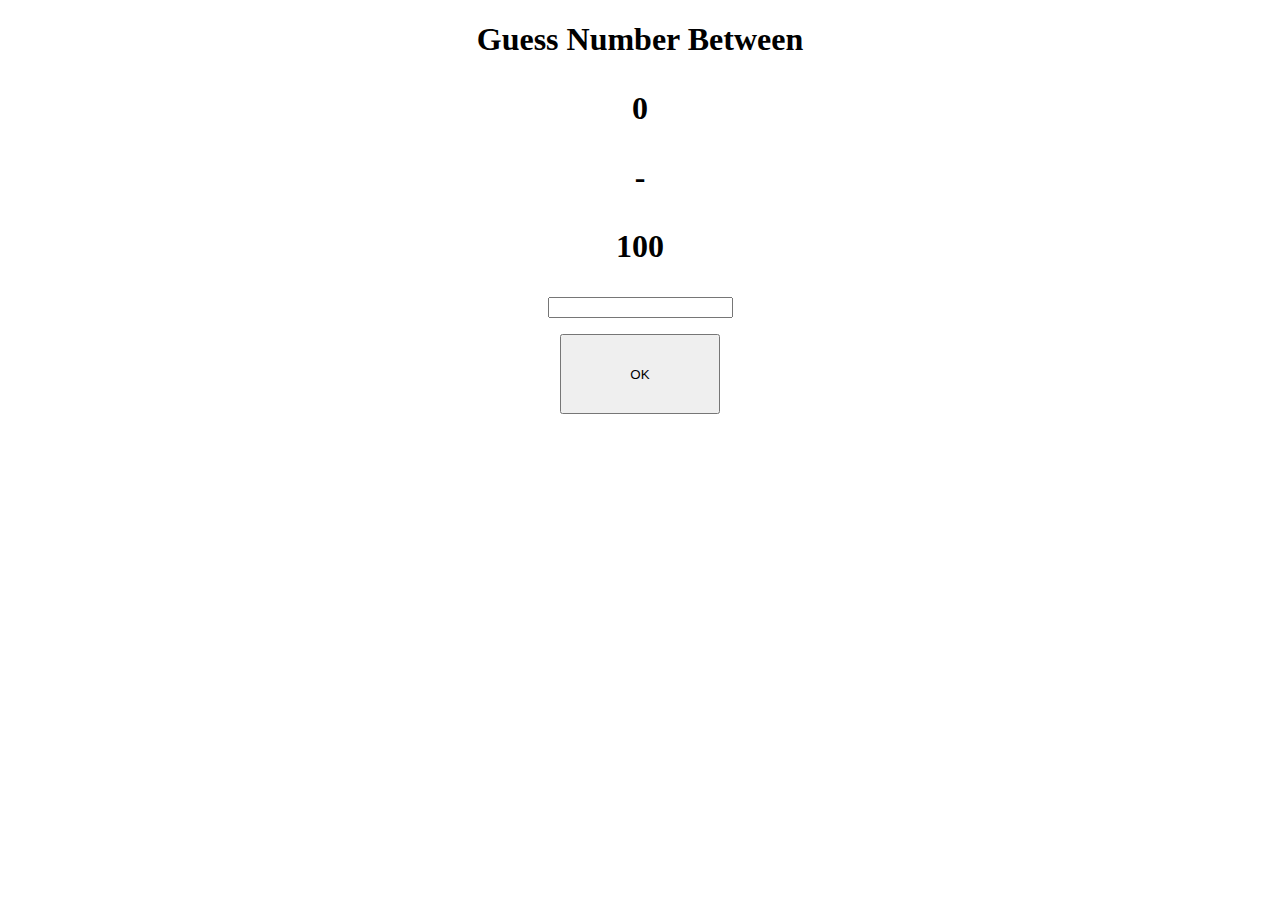
<file: Guess Number/index.html>
<!DOCTYPE html>
<html lang="en">

<head>
    <meta charset="UTF-8">
    <meta http-equiv="X-UA-Compatible" content="IE=edge">
    <meta name="viewport" content="width=device-width, initial-scale=1.0">
    <title>Document</title>
    <link rel="stylesheet" href="style.css">
</head>

<body>
    <h1 id="Baslik">Guess Number Between

        <p id="min_number">0</p>

        -

        <p id="max_number">100</p>

    </h1>








    <input type="number" name="Gelen_Sayi" id="Gelen_Sayi_id">

    <br>

    <button id="Kaydet">OK</button>








    <div id="Tebrik_Kart">
        <h1 id="Tebrik_Yazi" style="margin-top:10rem ;">
            Congratulations! You are right.
        </h1>

        <button id="Again" style="height:3rem; width: 8rem;">
            Again
        </button>
    </div>




    <script src="ind.js"></script>
</body>

</html>
</file>
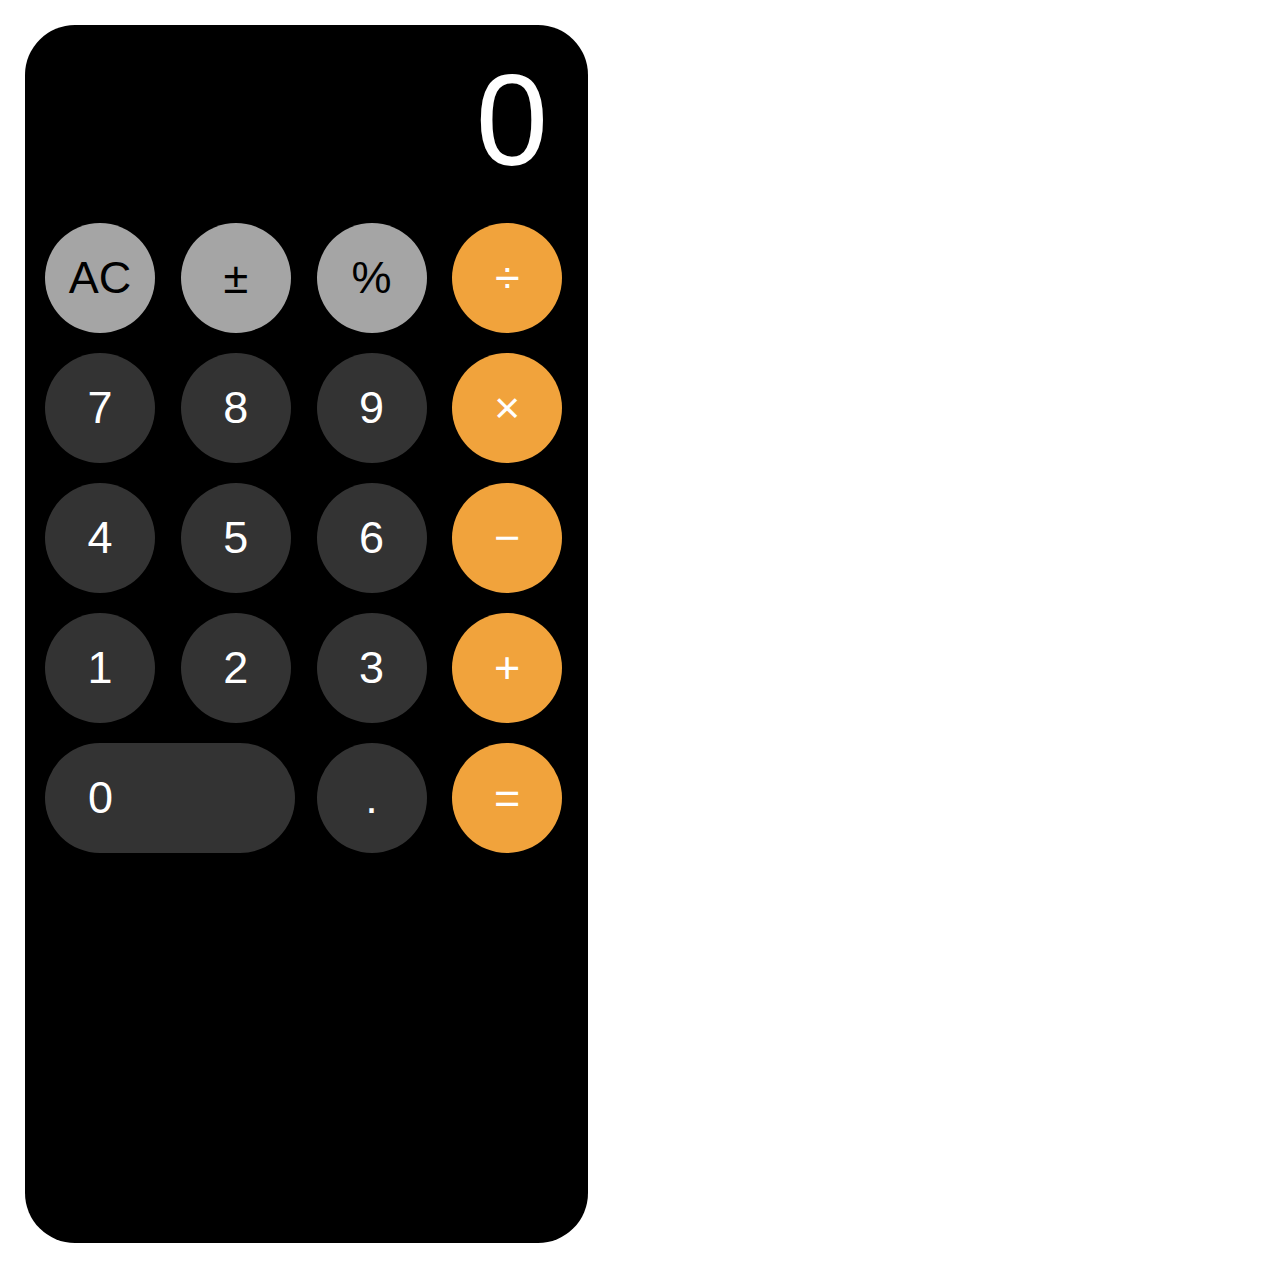
<file: Ios Calculator/index.html>
<!doctype html>
<html lang="en">

<head>
  <meta charset="UTF-8">
  <meta name="viewport"
    content="width=device-width, user-scalable=no, initial-scale=1.0, maximum-scale=1.0, minimum-scale=1.0">
  <meta http-equiv="X-UA-Compatible" content="ie=edge">
  <title>iPhone Calculator</title>
  <link rel="stylesheet" href="style.css">
</head>

<body>
  <div class="calculator">



    <!-- Sonuç -->
    <div class="Sonuc">0</div>


    <!-- calculator_Buttons -->
    <div class="buttons-container">

      <!-- İlk Satır -->
      <div class="button function ac">AC</div>
      <div class="button function eksi_artı">±</div>
      <div class="button function yuzde_100">%</div>
      <div class="button operator bölme">÷</div>

      <!-- İkinci Satır -->
      <div class="button sayi_7">7</div>
      <div class="button sayi_8">8</div>
      <div class="button sayi_9">9</div>
      <div class="button operator carpma">×</div>

      <!-- Üçüncü Satır -->
      <div class="button sayi_4">4</div>
      <div class="button sayi_5">5</div>
      <div class="button sayi_6">6</div>
      <div class="button operator eksilt">−</div>

      <!-- Dördüncü Satır -->
      <div class="button sayi_1">1</div>
      <div class="button sayi_2">2</div>
      <div class="button sayi_3">3</div>
      <div class="button operator topla">+</div>

      <!-- Beşinci Satır -->
      <div class="button sayi_0">0</div>
      <div class="button ondalık">.</div>
      <div class="button operator esittir">=</div>
    </div>



















    <!-- Son -->
    <script src="app.js"></script>
</body>

</html>
</file>
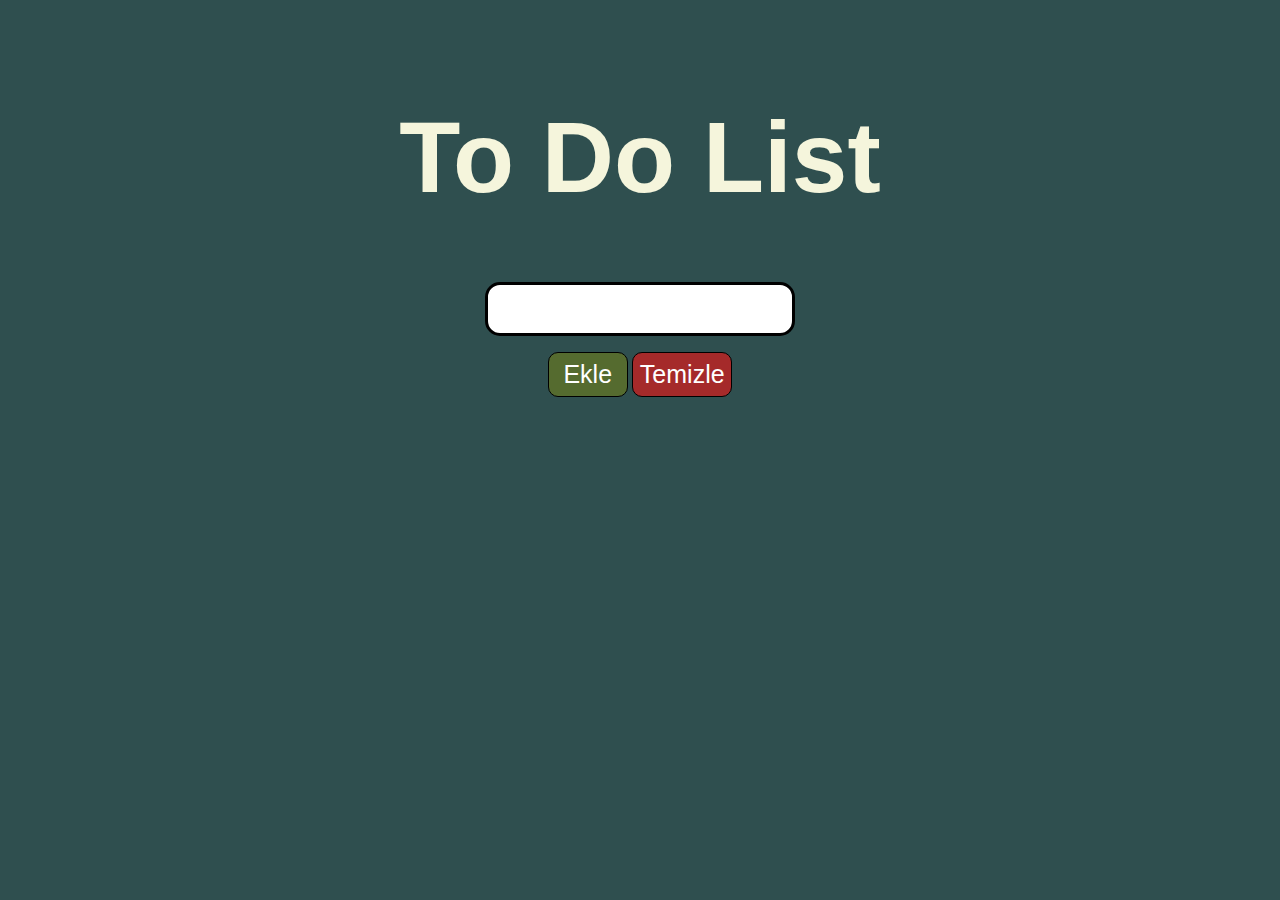
<file: To_Do_List/index.html>
<!DOCTYPE html>
<html lang="en">
<head>
    <meta charset="UTF-8">
    <meta http-equiv="X-UA-Compatible" content="IE=edge">
    <meta name="viewport" content="width=device-width, initial-scale=1.0">
    <title>Document</title>
    <link rel="stylesheet" href="style.css">
</head>
<body>
    <div class="container">
        <h1 id="Baslık">To Do List</h1>
        <form action="#">
            <input type="text" id="inputText">
            <br>
            <input type="submit" id="Listeye_Ekle" value="Ekle">
            <input type="submit" id="Listeyi_Temizle" value="Temizle">
        </form>
        <div class="to-dos" id="Eklenecek_Yer">

        </div>
    </div>

    <script src="ind.js"></script>
</body>
</html>
</file>
<file: Guess Number/style.css>
#Kaydet{
height: 5rem;
width: 10rem;
margin-top: 1rem;
}
#input_text{
    height: 5rem;
width: 10rem;


}
#Baslik{
    text-align: center;
}
body{
    text-align: center;
}
</file>
<file: Ios Calculator/style.css>
* {
  box-sizing: border-box;
  margin: 0;
  padding: 0;
  user-select: none;
  
  
}

body {
  font-family: "Helvetica Neue", sans-serif;
  margin: 25px;
}

.calculator {
  background: black;
  border-radius: 50px;
  color: white;
  height: 1218px;
  padding: 20px;
  position: relative;
  width: 563px;
}

.top-container {
  display: flex;
  height: 250px;
  justify-content: space-between;
  padding: 0 20px;
}

.Sonuc {
  font-size: 130px;
  font-weight: 300;
  height: 158px;
  margin-bottom: 20px;
  margin-right: 20px;
  text-align: right;
}

.buttons-container {
  display: grid;
  grid-gap: 20px;
  grid-template-columns: repeat(4, 1fr);
  grid-template-rows: repeat(5, 1fr);
}

.button {
  align-items: center;
  background: #333;
  border-radius: 50%;
  cursor: pointer;
  display: flex;
  font-size: 45px;
  height: 110px;
  justify-content: center;
  transition: filter .3s;
  width: 110px;
}

.button.function {
  color: black;
  background: #a5a5a5;
}

.button.operator {
  background: #f1a33c;
}

.button.sayi_0 {
  border-radius: 55px;
  grid-column: 1 / span 2;
  justify-content: flex-start;
  padding-left: 43px;
  width: 250px;
}

.button:active,
.button:focus {
  filter: brightness(120%);
}

.bottom {
  width: 200px;
  height: 5px;
  background: white;
  border-radius: 4px;
  position: absolute;
  bottom: 10px;
  left: 50%;
  transform: translateX(-50%);
}
</file>
<file: To_Do_List/style.css>
body{
    margin: 0;
    padding: 0;
    background-color:darkslategrey;
    font-family: sans-serif;
    
}

.container {
    width: 100%;
    text-align: center;
    margin-top: 100px;
}


#Baslık{
    text-align: center;
    font-size: 100px;
    color: beige;
}


#inputText{
    width: 300px;
    height: 46px;
    border: 1px solid black;
    outline: none;
    font-size: 25px;
    vertical-align: middle;
    border: 3px solid ;
    border-radius: 15px;
    
}

#Listeye_Ekle{
    height: 45px;
    width: 80px;
    border: 1px solid black;
    vertical-align: middle;
    font-size: 25px;
    outline: none;
    cursor: pointer;
    background-color:darkolivegreen;
    color: #fff;
    text-align: center;
    border-radius: 10px;
    margin-top: 1rem;
}

#Listeye_Ekle:active {
    background: blue;
}

#Listeyi_Temizle{
    height: 45px;
    width: 100px;
    border: 1px solid black;
    vertical-align: middle;
    font-size: 25px;
    outline: none;
    cursor: pointer;
    background-color:brown;
    color: #fff;
    text-align: center;
    border-radius: 10px;
    margin-top: 1rem;
    
}

#Listeyi_Temizle:active{
    background: #000;
}

.paragraph-styling{
    margin: 1;
    cursor: pointer;
    font-size: 35px;
    color:black;
    text-transform: capitalize;
    border: solid ;
    margin-right: 10rem;
    margin-left: 10rem;

}

.to-dos{
    margin-top: 25px;
}
</file>
